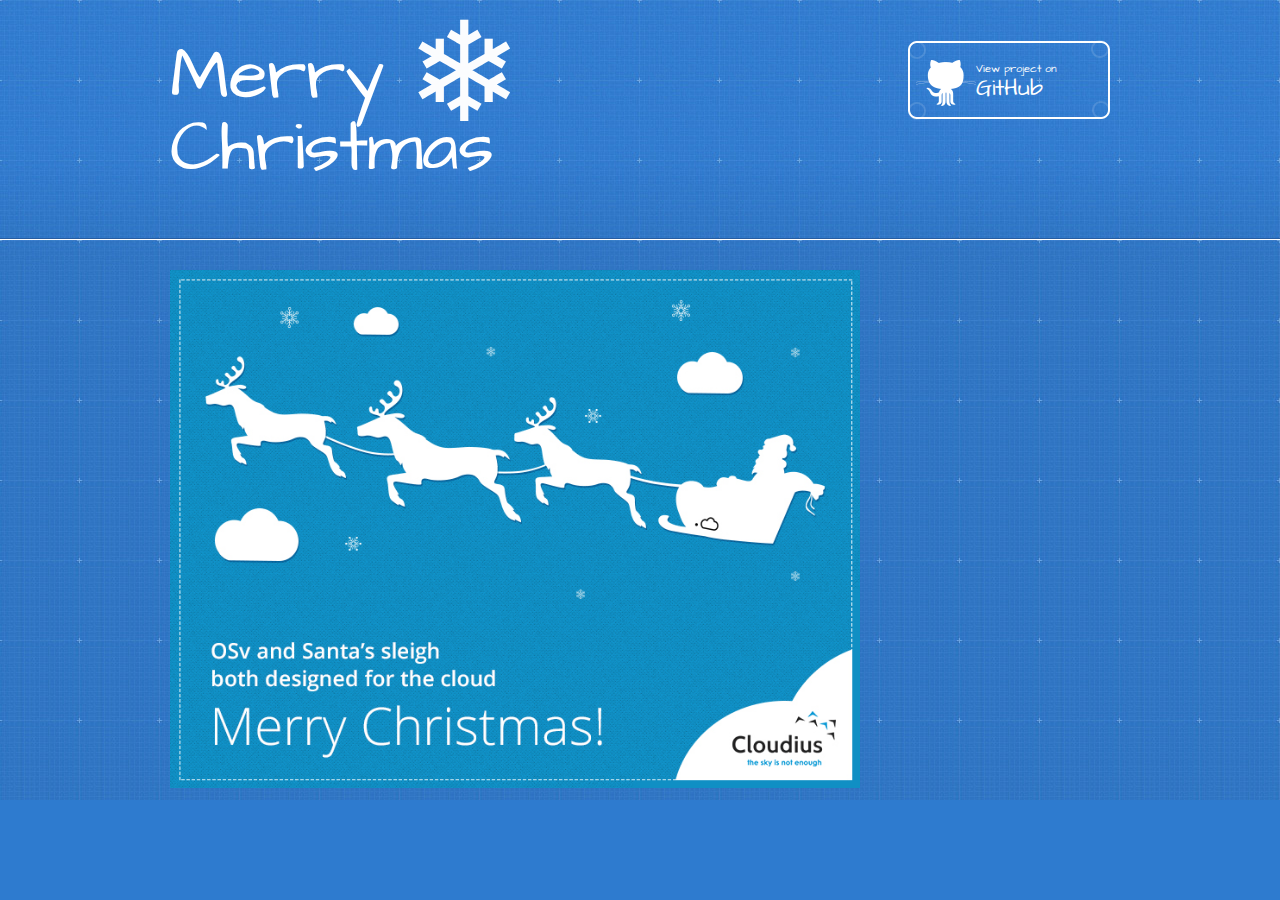
<file: merry-christmas-gh-pages/index.html>
<!DOCTYPE html>
<html>
  <head>
    <meta charset='utf-8'>
    <meta http-equiv="X-UA-Compatible" content="chrome=1">
    <meta name="viewport" content="width=device-width, initial-scale=1, maximum-scale=1">
    <link href='https://fonts.googleapis.com/css?family=Architects+Daughter' rel='stylesheet' type='text/css'>
    <link rel="stylesheet" type="text/css" href="stylesheets/stylesheet.css" media="screen" />
    <link rel="stylesheet" type="text/css" href="stylesheets/pygment_trac.css" media="screen" />
    <link rel="stylesheet" type="text/css" href="stylesheets/print.css" media="print" />

    <!--[if lt IE 9]>
    <script src="//html5shiv.googlecode.com/svn/trunk/html5.js"></script>
    <![endif]-->

    <title>Merry Christmas from Cloudius Systems</title>
    <script src="https://ajax.googleapis.com/ajax/libs/jquery/1.7.1/jquery.js"></script>
    <script src="javascripts/jquery.snow.js"></script>
  </head>

  <body>
    <header>
      <div class="inner">
        <h1>Merry Christmas</h1>
        <h2></h2>
        <a href="https://github.com/tzach/merry-christmas" class="button"><small>View project on</small>GitHub</a>
      </div>
    </header>

    <div id="content-wrapper">
      <div class="inner clearfix">
        <section id="main-content">
         <img src="images/merry_christmasA.jpg" alt="chrismas">
        </section>
      </div>
    </div>
    <script>
      $(document).ready( function(){
      $.fn.snow( { minSize: 2, maxSize: 150, newOn: 500, flakeColor: '#FFFFFF' } );
      });
    </script>  
  </body>
</html>
</file>
<file: merry-christmas-gh-pages/stylesheets/pygment_trac.css>
.highlight  { background: #ffffff; }
.highlight .c { color: #999988; font-style: italic } /* Comment */
.highlight .err { color: #a61717; background-color: #e3d2d2 } /* Error */
.highlight .k { font-weight: bold } /* Keyword */
.highlight .o { font-weight: bold } /* Operator */
.highlight .cm { color: #999988; font-style: italic } /* Comment.Multiline */
.highlight .cp { color: #999999; font-weight: bold } /* Comment.Preproc */
.highlight .c1 { color: #999988; font-style: italic } /* Comment.Single */
.highlight .cs { color: #999999; font-weight: bold; font-style: italic } /* Comment.Special */
.highlight .gd { color: #000000; background-color: #ffdddd } /* Generic.Deleted */
.highlight .gd .x { color: #000000; background-color: #ffaaaa } /* Generic.Deleted.Specific */
.highlight .ge { font-style: italic } /* Generic.Emph */
.highlight .gr { color: #aa0000 } /* Generic.Error */
.highlight .gh { color: #999999 } /* Generic.Heading */
.highlight .gi { color: #000000; background-color: #ddffdd } /* Generic.Inserted */
.highlight .gi .x { color: #000000; background-color: #aaffaa } /* Generic.Inserted.Specific */
.highlight .go { color: #888888 } /* Generic.Output */
.highlight .gp { color: #555555 } /* Generic.Prompt */
.highlight .gs { font-weight: bold } /* Generic.Strong */
.highlight .gu { color: #800080; font-weight: bold; } /* Generic.Subheading */
.highlight .gt { color: #aa0000 } /* Generic.Traceback */
.highlight .kc { font-weight: bold } /* Keyword.Constant */
.highlight .kd { font-weight: bold } /* Keyword.Declaration */
.highlight .kn { font-weight: bold } /* Keyword.Namespace */
.highlight .kp { font-weight: bold } /* Keyword.Pseudo */
.highlight .kr { font-weight: bold } /* Keyword.Reserved */
.highlight .kt { color: #445588; font-weight: bold } /* Keyword.Type */
.highlight .m { color: #009999 } /* Literal.Number */
.highlight .s { color: #d14 } /* Literal.String */
.highlight .na { color: #008080 } /* Name.Attribute */
.highlight .nb { color: #0086B3 } /* Name.Builtin */
.highlight .nc { color: #445588; font-weight: bold } /* Name.Class */
.highlight .no { color: #008080 } /* Name.Constant */
.highlight .ni { color: #800080 } /* Name.Entity */
.highlight .ne { color: #990000; font-weight: bold } /* Name.Exception */
.highlight .nf { color: #990000; font-weight: bold } /* Name.Function */
.highlight .nn { color: #555555 } /* Name.Namespace */
.highlight .nt { color: #000080 } /* Name.Tag */
.highlight .nv { color: #008080 } /* Name.Variable */
.highlight .ow { font-weight: bold } /* Operator.Word */
.highlight .w { color: #bbbbbb } /* Text.Whitespace */
.highlight .mf { color: #009999 } /* Literal.Number.Float */
.highlight .mh { color: #009999 } /* Literal.Number.Hex */
.highlight .mi { color: #009999 } /* Literal.Number.Integer */
.highlight .mo { color: #009999 } /* Literal.Number.Oct */
.highlight .sb { color: #d14 } /* Literal.String.Backtick */
.highlight .sc { color: #d14 } /* Literal.String.Char */
.highlight .sd { color: #d14 } /* Literal.String.Doc */
.highlight .s2 { color: #d14 } /* Literal.String.Double */
.highlight .se { color: #d14 } /* Literal.String.Escape */
.highlight .sh { color: #d14 } /* Literal.String.Heredoc */
.highlight .si { color: #d14 } /* Literal.String.Interpol */
.highlight .sx { color: #d14 } /* Literal.String.Other */
.highlight .sr { color: #009926 } /* Literal.String.Regex */
.highlight .s1 { color: #d14 } /* Literal.String.Single */
.highlight .ss { color: #990073 } /* Literal.String.Symbol */
.highlight .bp { color: #999999 } /* Name.Builtin.Pseudo */
.highlight .vc { color: #008080 } /* Name.Variable.Class */
.highlight .vg { color: #008080 } /* Name.Variable.Global */
.highlight .vi { color: #008080 } /* Name.Variable.Instance */
.highlight .il { color: #009999 } /* Literal.Number.Integer.Long */

.type-csharp .highlight .k { color: #0000FF }
.type-csharp .highlight .kt { color: #0000FF }
.type-csharp .highlight .nf { color: #000000; font-weight: normal }
.type-csharp .highlight .nc { color: #2B91AF }
.type-csharp .highlight .nn { color: #000000 }
.type-csharp .highlight .s { color: #A31515 }
.type-csharp .highlight .sc { color: #A31515 }
</file>
<file: merry-christmas-gh-pages/stylesheets/print.css>
html, body, div, span, applet, object, iframe,
h1, h2, h3, h4, h5, h6, p, blockquote, pre,
a, abbr, acronym, address, big, cite, code,
del, dfn, em, img, ins, kbd, q, s, samp,
small, strike, strong, sub, sup, tt, var,
b, u, i, center,
dl, dt, dd, ol, ul, li,
fieldset, form, label, legend,
table, caption, tbody, tfoot, thead, tr, th, td,
article, aside, canvas, details, embed, 
figure, figcaption, footer, header, hgroup, 
menu, nav, output, ruby, section, summary,
time, mark, audio, video {
  margin: 0;
  padding: 0;
  border: 0;
  font-size: 100%;
  font: inherit;
  vertical-align: baseline;
}
/* HTML5 display-role reset for older browsers */
article, aside, details, figcaption, figure, 
footer, header, hgroup, menu, nav, section {
  display: block;
}
body {
  line-height: 1;
}
ol, ul {
  list-style: none;
}
blockquote, q {
  quotes: none;
}
blockquote:before, blockquote:after,
q:before, q:after {
  content: '';
  content: none;
}
table {
  border-collapse: collapse;
  border-spacing: 0;
}
body {
  font-size: 13px;
  line-height: 1.5; 
  font-family: 'Helvetica Neue', Helvetica, Arial, serif;
  color: #000;
}

a {
  color: #d5000d;
  font-weight: bold;
}

header {
  padding-top: 35px;
  padding-bottom: 10px;
}

header h1 {
  font-weight: bold;
  letter-spacing: -1px;
  font-size: 48px;
  color: #303030;
  line-height: 1.2;
}

header h2 {
  letter-spacing: -1px;
  font-size: 24px;
  color: #aaa;
  font-weight: normal;
  line-height: 1.3;
}
#downloads {
  display: none;
}
#main_content {
  padding-top: 20px;
}

code, pre {
  font-family: Monaco, "Bitstream Vera Sans Mono", "Lucida Console", Terminal;
  color: #222;
  margin-bottom: 30px;
  font-size: 12px;
}

code {
  padding: 0 3px;
}

pre {
  border: solid 1px #ddd;
  padding: 20px;
  overflow: auto;
}
pre code {
  padding: 0;
}

ul, ol, dl {
  margin-bottom: 20px;
}


/* COMMON STYLES */

table {
  width: 100%;
  border: 1px solid #ebebeb;
}

th {
  font-weight: 500;
}

td {
  border: 1px solid #ebebeb;
  text-align: center; 
  font-weight: 300;
}

form {
  background: #f2f2f2;
  padding: 20px;
  
}


/* GENERAL ELEMENT TYPE STYLES */

h1 {
  font-size: 2.8em;
} 

h2 {
  font-size: 22px;
  font-weight: bold;
  color: #303030;
  margin-bottom: 8px;
} 

h3 {
  color: #d5000d;
  font-size: 18px;
  font-weight: bold;
  margin-bottom: 8px;
} 
 
h4 {
  font-size: 16px;
  color: #303030;
  font-weight: bold;
} 

h5 {
  font-size: 1em;
  color: #303030;
} 

h6 {
  font-size: .8em;
  color: #303030;
} 

p {
  font-weight: 300;
  margin-bottom: 20px;
}
 
a {
  text-decoration: none;
}

p a {
  font-weight: 400;
}

blockquote {
  font-size: 1.6em;
  border-left: 10px solid #e9e9e9;
  margin-bottom: 20px;
  padding: 0 0 0 30px;
}

ul li {
  list-style: disc inside;
  padding-left: 20px;
}

ol li {
  list-style: decimal inside;
  padding-left: 3px;
}

dl dd {
  font-style: italic;
  font-weight: 100;
}

footer {
  margin-top: 40px;
  padding-top: 20px;
  padding-bottom: 30px;
  font-size: 13px;
  color: #aaa;
}

footer a {
  color: #666;
}

/* MISC */
.clearfix:after {
  clear: both;
  content: '.';
  display: block;
  visibility: hidden;
  height: 0;
}

.clearfix {display: inline-block;}
* html .clearfix {height: 1%;}
.clearfix {display: block;}
</file>
<file: merry-christmas-gh-pages/stylesheets/stylesheet.css>
/* http://meyerweb.com/eric/tools/css/reset/ 
   v2.0 | 20110126
   License: none (public domain)
*/
html, body, div, span, applet, object, iframe,
h1, h2, h3, h4, h5, h6, p, blockquote, pre,
a, abbr, acronym, address, big, cite, code,
del, dfn, em, img, ins, kbd, q, s, samp,
small, strike, strong, sub, sup, tt, var,
b, u, i, center,
dl, dt, dd, ol, ul, li,
fieldset, form, label, legend,
table, caption, tbody, tfoot, thead, tr, th, td,
article, aside, canvas, details, embed, 
figure, figcaption, footer, header, hgroup, 
menu, nav, output, ruby, section, summary,
time, mark, audio, video {
	margin: 0;
	padding: 0;
	border: 0;
	font-size: 100%;
	font: inherit;
	vertical-align: baseline;
}
/* HTML5 display-role reset for older browsers */
article, aside, details, figcaption, figure, 
footer, header, hgroup, menu, nav, section {
	display: block;
}
body {
	line-height: 1;
}
ol, ul {
	list-style: none;
}
blockquote, q {
	quotes: none;
}
blockquote:before, blockquote:after,
q:before, q:after {
	content: '';
	content: none;
}
table {
	border-collapse: collapse;
	border-spacing: 0;
}

/* LAYOUT STYLES */
body {
  font-size: 15px;
  line-height: 1.5; 
  font-family: 'Helvetica Neue', Helvetica, Arial, serif;
  font-weight: 400;
  color: #666;
  background: #2e7bcf url(../images/header-bg.jpg) 0 0 repeat-x;
}

a {
  color: #2879d0;
}
a:hover {
  color: #2268b2;
}

header {
  padding-top: 40px;
  padding-bottom: 40px;
  font-family: 'Architects Daughter', 'Helvetica Neue', Helvetica, Arial, serif; 
  background: #2e7bcf url(../images/header-bg.jpg) 0 0 repeat-x;
  border-bottom: solid 1px #275da1;
}

header h1 {
  letter-spacing: -1px;
  font-size: 72px;
  color: #fff;
  line-height: 1;
  margin-bottom: 0.2em;
  width: 540px;
}

header h2 {
  font-size: 26px;
  color: #9ddcff;
  font-weight: normal;
  line-height: 1.3;
  width: 540px;
  letter-spacing: 0;
}

.inner {
  position: relative;
  width: 940px;
  margin: 0 auto;
}

#content-wrapper {
  border-top: solid 1px #fff;
  padding-top: 30px;
}

#main-content {
  width: 690px;
  float: left;
}

#main-content img {
  max-width: 100%;
}

aside#sidebar {
  width: 200px;
  padding-left: 20px;
  min-height: 504px;
  float: right;
  background: transparent url(../images/sidebar-bg.jpg) 0 0 no-repeat;
  font-size: 12px;
  line-height: 1.3;
}

aside#sidebar p.repo-owner,
aside#sidebar p.repo-owner a {
  font-weight: bold;
}

#downloads {
  margin-bottom: 40px;
}

a.button {
  width: 134px;
  height: 58px;
  line-height: 1.2;
  font-size: 23px;
  color: #fff;
  padding-left: 68px;
  padding-top: 22px;
  font-family: 'Architects Daughter', 'Helvetica Neue', Helvetica, Arial, serif; 
}
a.button small {
  display: block;
  font-size: 11px;
}
header a.button {
  position: absolute;
  right: 0;
  top: 0;
  background: transparent url(../images/github-button.png) 0 0 no-repeat;
}
aside a.button {
  width: 138px;
  padding-left: 64px;
  display: block;
  background: transparent url(../images/download-button.png) 0 0 no-repeat;
  margin-bottom: 20px;
  font-size: 21px;
}

code, pre {
  font-family: Monaco, "Bitstream Vera Sans Mono", "Lucida Console", Terminal, monospace;
  color: #222;
  margin-bottom: 30px;
  font-size: 13px;
}

code {
  background-color: #f2f8fc;
  border: solid 1px #dbe7f3;
  padding: 0 3px;
}

pre {
  padding: 20px;
  background: #fff;
  text-shadow: none;
  overflow: auto;
  border: solid 1px #f2f2f2;
}
pre code {
  color: #2879d0;
  background-color: #fff;
  border: none;
  padding: 0;
}

ul, ol, dl {
  margin-bottom: 20px;
}


/* COMMON STYLES */

hr {
  height: 1px;
  line-height: 1px;
  margin-top: 1em;
  padding-bottom: 1em;
  border: none;
  background: transparent url('../images/hr.png') 0 0 no-repeat;
}

table {
  width: 100%;
  border: 1px solid #ebebeb;
}

th {
  font-weight: 500;
}

td {
  border: 1px solid #ebebeb;
  text-align: center; 
  font-weight: 300;
}

form {
  background: #f2f2f2;
  padding: 20px;
  
}


/* GENERAL ELEMENT TYPE STYLES */

#main-content h1 {
  font-family: 'Architects Daughter', 'Helvetica Neue', Helvetica, Arial, serif; 
  font-size: 2.8em;
  letter-spacing: -1px;
  color: #474747;
} 

#main-content h1:before {
  content: "/";
  color: #9ddcff;
  padding-right: 0.3em;
  margin-left: -0.9em;
}

#main-content h2 {
  font-family: 'Architects Daughter', 'Helvetica Neue', Helvetica, Arial, serif; 
  font-size: 22px;
  font-weight: bold;
  margin-bottom: 8px;
  color: #474747;
} 
#main-content h2:before {
  content: "//";
  color: #9ddcff;
  padding-right: 0.3em;
  margin-left: -1.5em;
}

#main-content h3 {
  font-family: 'Architects Daughter', 'Helvetica Neue', Helvetica, Arial, serif; 
  font-size: 18px;
  font-weight: bold;
  margin-top: 24px;
  margin-bottom: 8px;
  color: #474747;
} 
 
#main-content h3:before {
  content: "///";
  color: #9ddcff;
  padding-right: 0.3em;
  margin-left: -2em;
}

#main-content h4 {
  font-family: 'Architects Daughter', 'Helvetica Neue', Helvetica, Arial, serif; 
  font-size: 15px;
  font-weight: bold;
  color: #474747;
} 

h4:before {
  content: "////";
  color: #9ddcff;
  padding-right: 0.3em;
  margin-left: -2.8em;
}

#main-content h5 {
  font-family: 'Architects Daughter', 'Helvetica Neue', Helvetica, Arial, serif; 
  font-size: 14px;
  color: #474747;
} 
h5:before {
  content: "/////";
  color: #9ddcff;
  padding-right: 0.3em;
  margin-left: -3.2em;
}

#main-content h6 {
  font-family: 'Architects Daughter', 'Helvetica Neue', Helvetica, Arial, serif; 
  font-size: .8em;
  color: #474747;
} 
h6:before {
  content: "//////";
  color: #9ddcff;
  padding-right: 0.3em;
  margin-left: -3.7em;
}

p {
  margin-bottom: 20px;
}
 
a {
  text-decoration: none;
}

p a {
  font-weight: 400;
}

blockquote {
  font-size: 1.6em;
  border-left: 10px solid #e9e9e9;
  margin-bottom: 20px;
  padding: 0 0 0 30px;
}

ul {
  list-style: disc inside;
  padding-left: 20px;
}

ol {
  list-style: decimal inside;
  padding-left: 3px;
}

dl dd {
  font-style: italic;
  font-weight: 100;
}

footer {
  background: transparent url('../images/hr.png') 0 0 no-repeat;
  margin-top: 40px;
  padding-top: 20px;
  padding-bottom: 30px;
  font-size: 13px;
  color: #aaa;
}

footer a {
  color: #666;
}
footer a:hover {
  color: #444;
}

/* MISC */
.clearfix:after {
  clear: both;
  content: '.';
  display: block;
  visibility: hidden;
  height: 0;
}

.clearfix {display: inline-block;}
* html .clearfix {height: 1%;}
.clearfix {display: block;}

/* #Media Queries
================================================== */

/* Smaller than standard 960 (devices and browsers) */
@media only screen and (max-width: 959px) {}

/* Tablet Portrait size to standard 960 (devices and browsers) */
@media only screen and (min-width: 768px) and (max-width: 959px) {
  .inner {
    width: 740px;
  }
  header h1, header h2 {
    width: 340px;
  }
  header h1 {
    font-size: 60px;
  }
  header h2 {
    font-size: 30px;
  }
  #main-content {
    width: 490px;
  }
  #main-content h1:before,
  #main-content h2:before,
  #main-content h3:before,
  #main-content h4:before,
  #main-content h5:before,
  #main-content h6:before {
    content: none;
    padding-right: 0;
    margin-left: 0;
  }
}

/* All Mobile Sizes (devices and browser) */
@media only screen and (max-width: 767px) {
  .inner {
    width: 93%;
  }
  header {
    padding: 20px 0;
  }
  header .inner {
    position: relative;
  }
  header h1, header h2 {
    width: 100%;
  }
  header h1 {
    font-size: 48px;
  }
  header h2 {
    font-size: 24px;
  }
  header a.button {
    background-image: none;
    width: auto;
    height: auto;
    display: inline-block;
    margin-top: 15px;
    padding: 5px 10px;
    position: relative;
    text-align: center;
    font-size: 13px;
    line-height: 1;
    background-color: #9ddcff;
    color: #2879d0;
    -moz-border-radius: 5px;
    -webkit-border-radius: 5px;                     
    border-radius: 5px;    
  }
  header a.button small {
    font-size: 13px;
    display: inline;
  }
  #main-content,
  aside#sidebar {
    float: none;
    width: 100% ! important;
  }
  aside#sidebar {
    background-image: none;
    margin-top: 20px;
    border-top: solid 1px #ddd;
    padding: 20px 0;
    min-height: 0;
  }
  aside#sidebar a.button {
    display: none;
  }
  #main-content h1:before,
  #main-content h2:before,
  #main-content h3:before,
  #main-content h4:before,
  #main-content h5:before,
  #main-content h6:before {
    content: none;
    padding-right: 0;
    margin-left: 0;
  }
}

/* Mobile Landscape Size to Tablet Portrait (devices and browsers) */
@media only screen and (min-width: 480px) and (max-width: 767px) {}

/* Mobile Portrait Size to Mobile Landscape Size (devices and browsers) */
@media only screen and (max-width: 479px) {}
</file>
